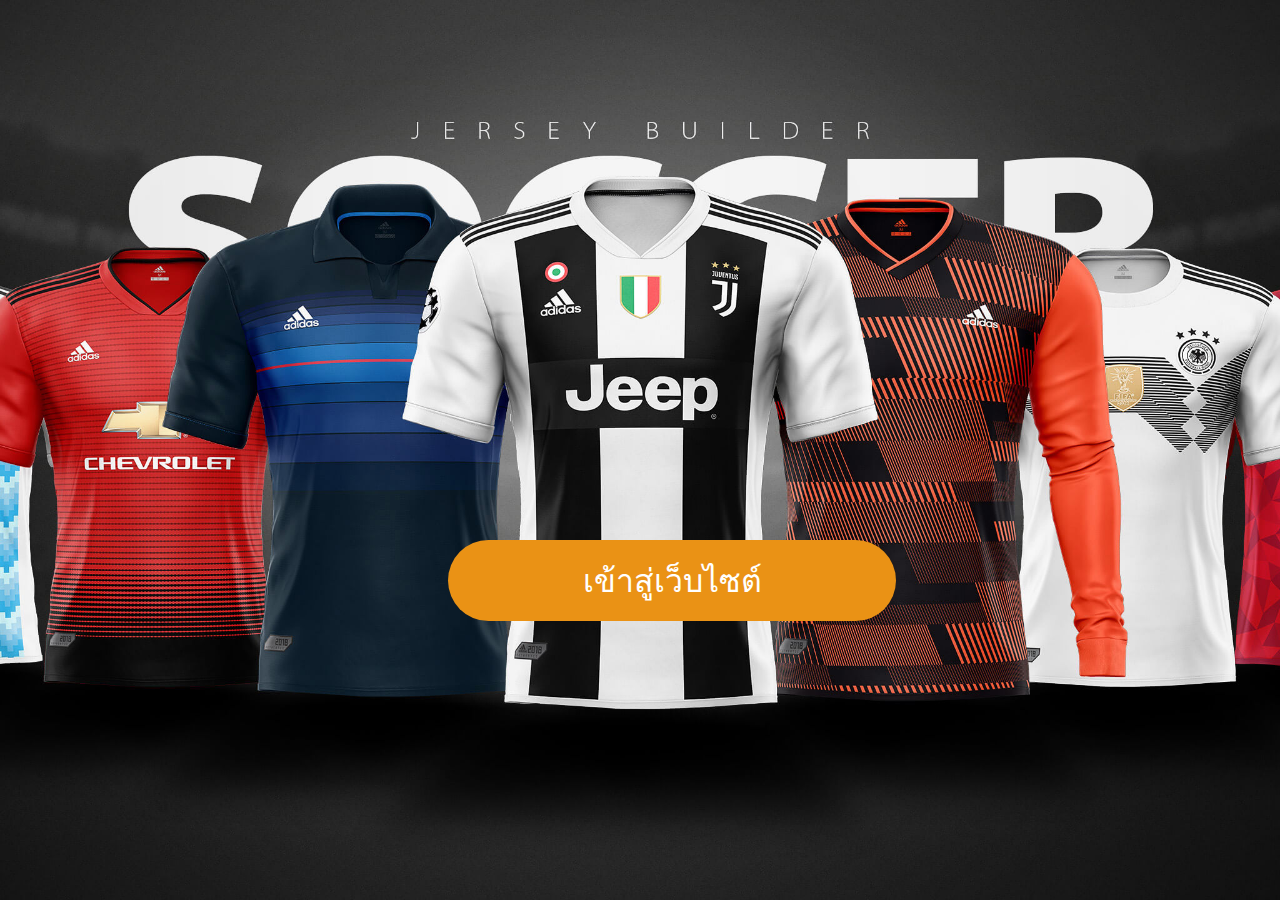
<file: index.html>
<!DOCTYPE html>
<html lang="en">
<!--=======หน้าต้อนรับ========-->

<head>
  <meta charset="UTF-8">
  <meta name="viewport" content="width=device-width, initial-scale=1.0">
  <title>Welcome To 2PS</title>
  <link rel="stylesheet" href="index.css">
  <!--boostrap-->
  <link href="https://cdn.jsdelivr.net/npm/bootstrap@5.3.2/dist/css/bootstrap.min.css" rel="stylesheet"
    integrity="sha384-T3c6CoIi6uLrA9TneNEoa7RxnatzjcDSCmG1MXxSR1GAsXEV/Dwwykc2MPK8M2HN" crossorigin="anonymous">
</head>

<body>

  <!--boostrap-->
  <script src="https://cdn.jsdelivr.net/npm/bootstrap@5.3.2/dist/js/bootstrap.bundle.min.js"
    integrity="sha384-C6RzsynM9kWDrMNeT87bh95OGNyZPhcTNXj1NW7RuBCsyN/o0jlpcV8Qyq46cDfL"
    crossorigin="anonymous"></script>
  <!--=====bg-top======-->
  <div class="bg-1">
    <div class="wel-but">
      
        <a href="./home.html">เข้าสู่เว็บไซต์</a>
      
    </div>
  </div>

</body>

</html>
</file>
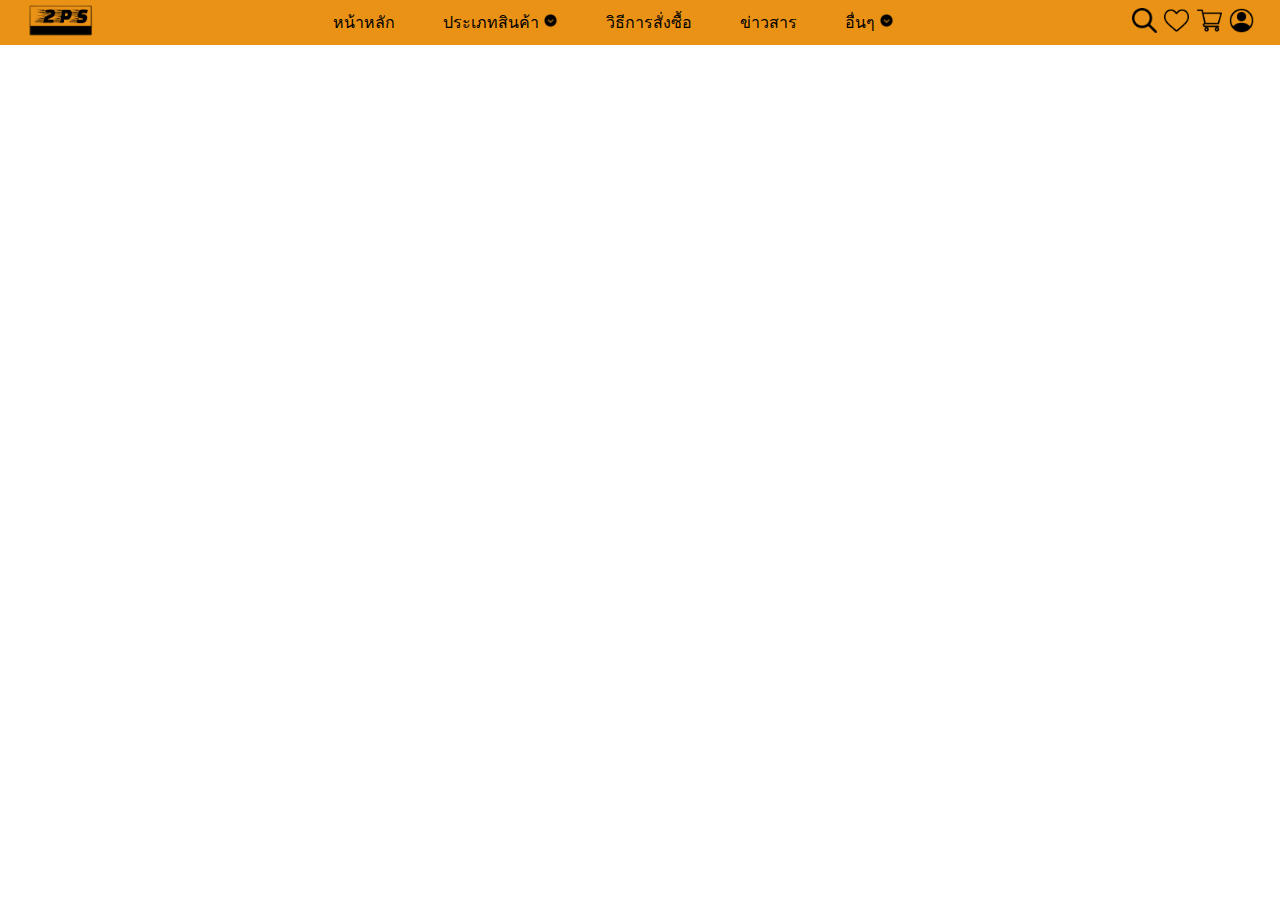
<file: home.html>
<!DOCTYPE html>
<html lang="en">
<head>
    <meta charset="UTF-8">
    <meta name="viewport" content="width=device-width, initial-scale=1.0">
    <title>2PS</title>
    <link rel="stylesheet" href="home.css">
    <!--boostrap-->
  <link href="https://cdn.jsdelivr.net/npm/bootstrap@5.3.2/dist/css/bootstrap.min.css" rel="stylesheet"
  integrity="sha384-T3c6CoIi6uLrA9TneNEoa7RxnatzjcDSCmG1MXxSR1GAsXEV/Dwwykc2MPK8M2HN" crossorigin="anonymous">
</head>
<body>
    <!--boostrap-->
  <script src="https://cdn.jsdelivr.net/npm/bootstrap@5.3.2/dist/js/bootstrap.bundle.min.js"
  integrity="sha384-C6RzsynM9kWDrMNeT87bh95OGNyZPhcTNXj1NW7RuBCsyN/o0jlpcV8Qyq46cDfL"
  crossorigin="anonymous"></script>

  <!--nav-->
  <header>
    <a href=""><img src="/Image/Logo.png" alt="2PS" class="logo"></a>
    <nav>
        <ul class="menu">
            <li><a href="#">หน้าหลัก</a></li>
            <li>
                <div class="drop-down">
                    <a href="#" class="level-2">ประเภทสินค้า
                        <img src="/Image/icon-drop.png" alt="icon-drop" class="icon-drop">
                    </a>
                </div>
                <ul class="menu-level-2">
                    <li><a href="#">สินค้ามาใหม่</a></li>
                    <li>
                        <a href="#" class="level-3">เสื้อ</a>
                        <ul class="menu-level-3">
                            <li><a href="#" class="level-4">สโมสร</a>
                                <ul class="menu-level-4">
                                    <li><a href="">1</a></li>
                                    <li><a href="">2</a></li>
                                    <li><a href="">3</a></li>
                                </ul>
                            </li>
                            <li><a href="#" class="level-4">ทีมชาติ</a>
                                <ul class="menu-level-4">
                                    <li><a href="">1</a></li>
                                    <li><a href="">2</a></li>
                                    <li><a href="">3</a></li>
                                </ul>
                            </li>
                    </li>
                </ul>
            </li>
            <li><a href="#">สินค้าอื่นๆ</a></li>
        </ul>
        </li>
        <li><a href="#">วิธีการสั่งซื้อ</a></li>
        <li><a href="#">ข่าวสาร</a></li>
        <li>
            <div class="drop-down">
                <a href="#" class="level-2">อื่นๆ
                    <img src="/Image/icon-drop.png" alt="icon-drop" class="icon-drop">
                </a>
            </div>
            <ul class="menu-level-2">
                <li><a href="">แกลอรี่</a></li>
                <li><a href="">ติดต่อร้าน</a></li>
                <li><a href="">เกี่ยวกับเรา</a></li>
                <li><a href="">สนับสนุน</a></li>
            </ul>
        </li>
        </ul>
    </nav>
    <div class="header-icon">
        <a href="">
            <img src="/Image/search.png" alt="" class="icon">
        </a>
        <a href="">
            <img src="/Image/heart.png" alt="" class="icon">
        </a>
        <a href="">
            <img src="/Image/shopping-cart.png" alt="" class="icon">
        </a>
        <a href="">
            <img src="/Image/account.png" alt="" class="icon">
        </a>
    </div>
</header>
    
</body>
</html>
</file>
<file: index.css>
* {
    margin: 0;
  }

  body,
  html {
    height: 100%;
 background-image: url(./Image/poster_3.jpg);background-position: center;
    background-repeat: no-repeat;
    background-size: cover;
    position: relative;
  }

  .wel-but{
    background-color: #EA9215; /* Green */
    color: white;
    padding: 15px 32px;
    text-align: center;
    font-size: 2rem;
    position: absolute;
    top: 60%;
    width: 30%;
    left: 35%;
    border-radius: 100px;
  }

  .bg-1 {
    width: 100%;
    height: 100%;
  }
  .wel-but a{
    text-decoration: none;
     color: white;
  }
</file>
<file: home.css>
*{
    margin: 0;
    padding: 0;
    box-sizing: border-box;
}
body{
    background-color:white;
}
.icon-drop{
    width: 15px;
    height: 15px;
}
.logo{
    width: 70px;
    height: 35px;
}
header{
    background-color:#EA9215;
    height: 5vh;
    display: flex;
    justify-content: space-between;
    align-items: center;
    padding: 0 2%;
}
nav{

    padding: 2em 2rem;
}
ul{
    list-style-type: none;
}
.menu{
    display: flex;
}
.menu a{
    color: black;
    text-decoration: none;
    display: block; /* ใส่ block เพื่อให้กำหนด padding ได้ */
    padding: 10px 1.5rem;
}
ul.menu li:hover{
    background-color: #EA9215;
}
ul.menu li{
    position: relative;
}
ul.menu-level-2{
    background-color: gray;
    position: absolute;
    width: max-content; /* max-content เต็มความกว้างของ content */   
    display: none;
}
ul.menu-level-3{
    position: absolute;
    background-color: gray;
    left: 100%;
    top: 0;
    width: max-content;
    display: none;
}
ul.menu-level-4{
    position: absolute;
    background-color: gray;
    left: 100%;
    top: 0;
    width: max-content;
    display: none;
}
.drop-down{
    display: flex;
    align-items: center;
}
.menu li:hover > .menu-level-2{
    display: block;
}
.menu li:hover > .menu-level-3{
    display: block;
}
.menu li:hover > .menu-level-4{
    display: block;
}
.level-3::after{
    content: "aa";
    font-size: 10px;
    position: relative;
    left: 20%;
}
.level-4::after{
    content: "aa";
    font-size: 10px;
    position: relative;
    left: 20%;
}


.header-icon a{
    text-decoration: none;
}
.icon{
    width: 25px;
    height: 25px;
}
.header-icon {
    width: 10%;
    display: flex;
    justify-content: space-between;
}
</file>
